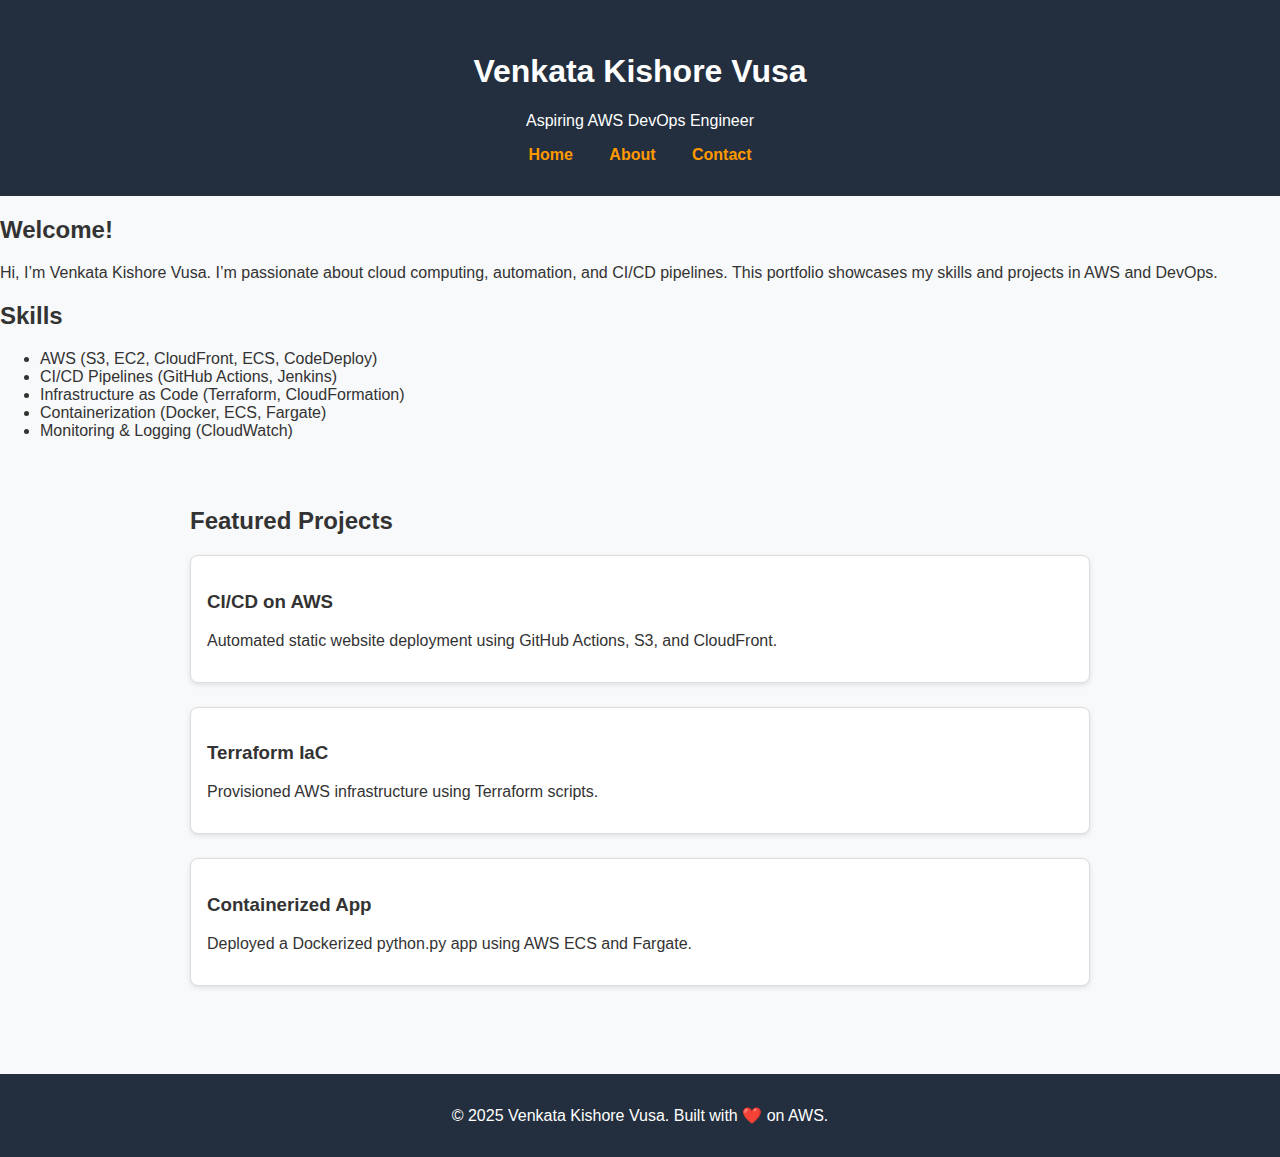
<file: public/index.html>
<!DOCTYPE html>
<html lang="en">
<head>
  <meta charset="UTF-8">
  <meta name="viewport" content="width=device-width, initial-scale=1.0">
  <title>Home | My Portfolio</title>
  <link rel="stylesheet" href="styles.css">
</head>
<body>
  <!-- Header / Navigation -->
  <header>
    <h1>Venkata Kishore Vusa</h1>
    <p>Aspiring AWS DevOps Engineer</p>
    <nav>
      <a href="index.html">Home</a>
      <a href="about.html">About</a>
      <a href="contact.html">Contact</a>
    </nav>
  </header>

  <!-- Intro Section -->
  <section class="intro">
    <h2>Welcome!</h2>
    <p>Hi, I’m Venkata Kishore Vusa. I’m passionate about cloud computing, automation, and CI/CD pipelines. This portfolio showcases my skills and projects in AWS and DevOps.</p>
  </section>

  <!-- Skills Section -->
  <section class="skills">
    <h2>Skills</h2>
    <ul>
      <li>AWS (S3, EC2, CloudFront, ECS, CodeDeploy)</li>
      <li>CI/CD Pipelines (GitHub Actions, Jenkins)</li>
      <li>Infrastructure as Code (Terraform, CloudFormation)</li>
      <li>Containerization (Docker, ECS, Fargate)</li>
      <li>Monitoring & Logging (CloudWatch)</li>
    </ul>
  </section>

  <!-- Projects Section -->
  <section class="projects">
    <h2>Featured Projects</h2>
    <div class="project">
      <h3>CI/CD on AWS</h3>
      <p>Automated static website deployment using GitHub Actions, S3, and CloudFront.</p>
    </div>
    <div class="project">
      <h3>Terraform IaC</h3>
      <p>Provisioned AWS infrastructure using Terraform scripts.</p>
    </div>
    <div class="project">
      <h3>Containerized App</h3>
      <p>Deployed a Dockerized python.py app using AWS ECS and Fargate.</p>
    </div>
  </section>

  <!-- Footer -->
  <footer>
    <p>© 2025 Venkata Kishore Vusa. Built with ❤️ on AWS.</p>
  </footer>
</body>
</html>
</file>
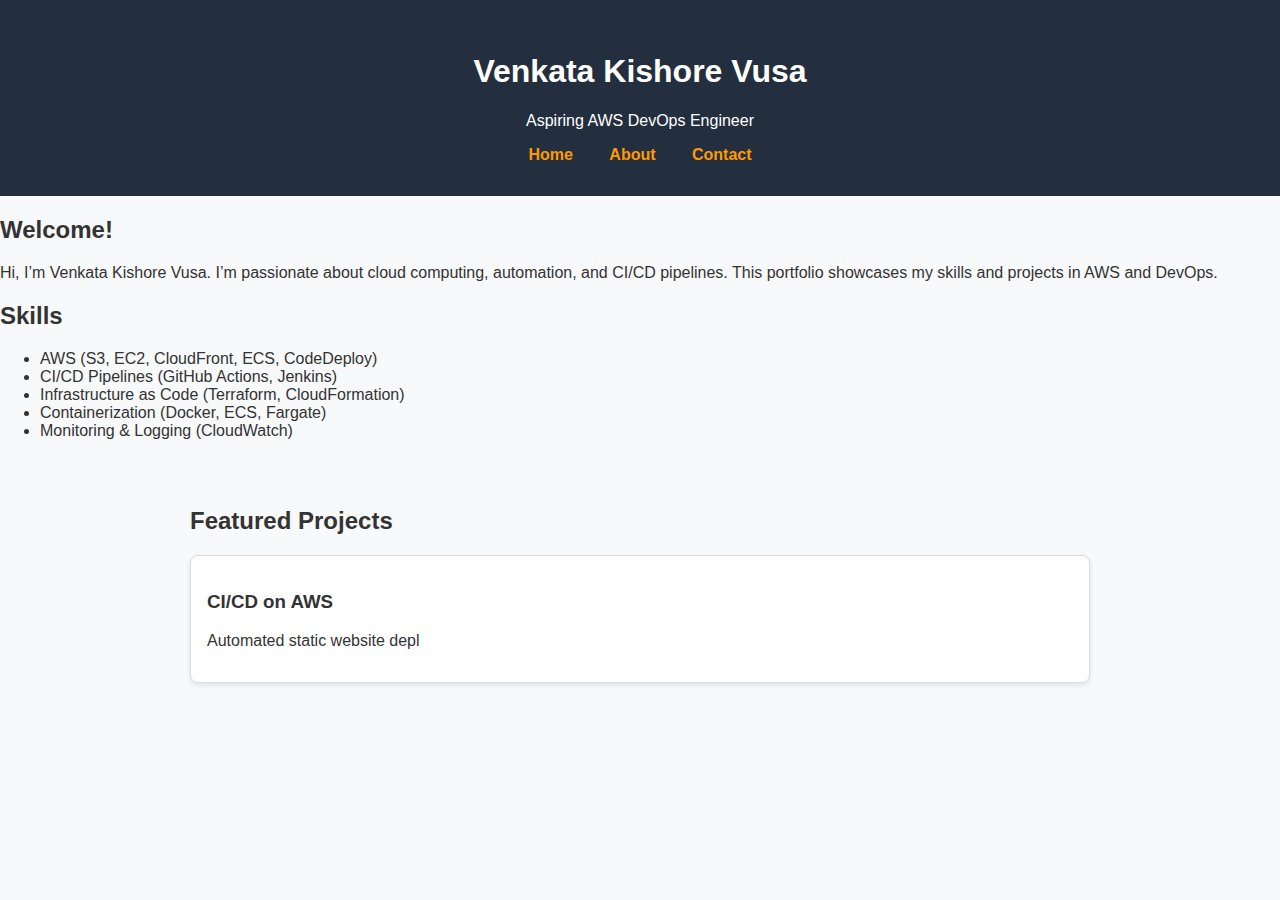
<file: templates/index.html>
<!DOCTYPE html>
<html lang="en">
<head>
  <meta charset="UTF-8">
  <meta name="viewport" content="width=device-width, initial-scale=1.0">
  <title>Home | My Portfolio</title>
  <link rel="stylesheet" href="/static/styles.css">
</head>
<body>
  <!-- Header / Navigation -->
  <header>
    <h1>Venkata Kishore Vusa</h1>
    <p>Aspiring AWS DevOps Engineer</p>
    <nav>
      <a href="/">Home</a>
      <a href="/about">About</a>
      <a href="/contact">Contact</a>
    </nav>
  </header>

  <!-- Intro Section -->
  <section class="intro">
    <h2>Welcome!</h2>
    <p>Hi, I’m Venkata Kishore Vusa. I’m passionate about cloud computing, automation, and CI/CD pipelines. This portfolio showcases my skills and projects in AWS and DevOps.</p>
  </section>

  <!-- Skills Section -->
  <section class="skills">
    <h2>Skills</h2>
    <ul>
      <li>AWS (S3, EC2, CloudFront, ECS, CodeDeploy)</li>
      <li>CI/CD Pipelines (GitHub Actions, Jenkins)</li>
      <li>Infrastructure as Code (Terraform, CloudFormation)</li>
      <li>Containerization (Docker, ECS, Fargate)</li>
      <li>Monitoring & Logging (CloudWatch)</li>
    </ul>
  </section>

  <!-- Projects Section -->
  <section class="projects">
    <h2>Featured Projects</h2>
    <div class="project">
      <h3>CI/CD on AWS</h3>
      <p>Automated static website depl
</file>
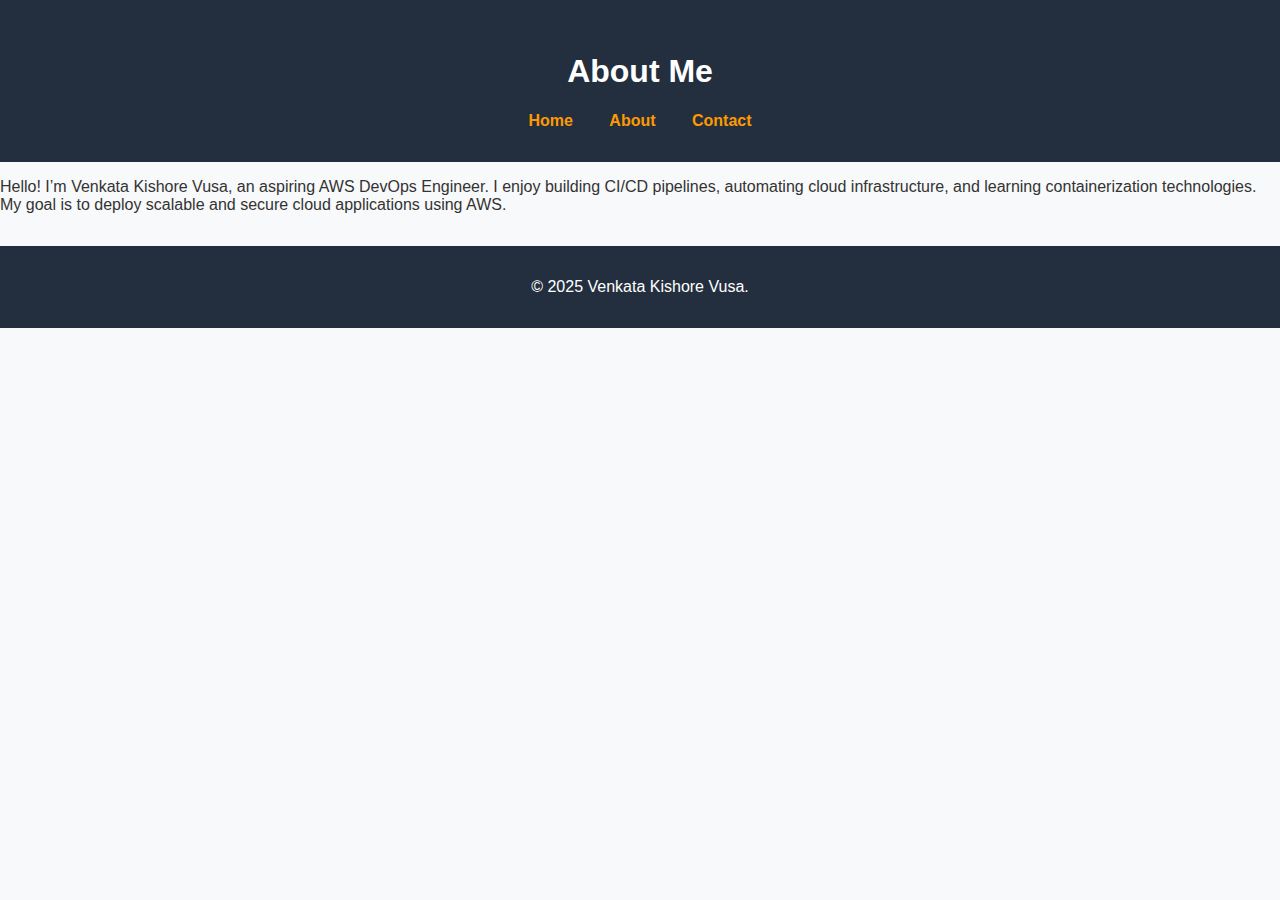
<file: public/about.html>
<!DOCTYPE html>
<html lang="en">
<head>
  <meta charset="UTF-8">
  <meta name="viewport" content="width=device-width, initial-scale=1.0">
  <title>About | My Portfolio</title>
  <link rel="stylesheet" href="styles.css">
</head>
<body>
  <header>
    <h1>About Me</h1>
    <nav>
      <a href="index.html">Home</a>
      <a href="about.html">About</a>
      <a href="contact.html">Contact</a>
    </nav>
  </header>

  <main>
    <p>Hello! I’m Venkata Kishore Vusa, an aspiring AWS DevOps Engineer. I enjoy building CI/CD pipelines, automating cloud infrastructure, and learning containerization technologies. My goal is to deploy scalable and secure cloud applications using AWS.</p>
  </main>

  <footer>
    <p>© 2025 Venkata Kishore Vusa.</p>
  </footer>
</body>
</html>
</file>
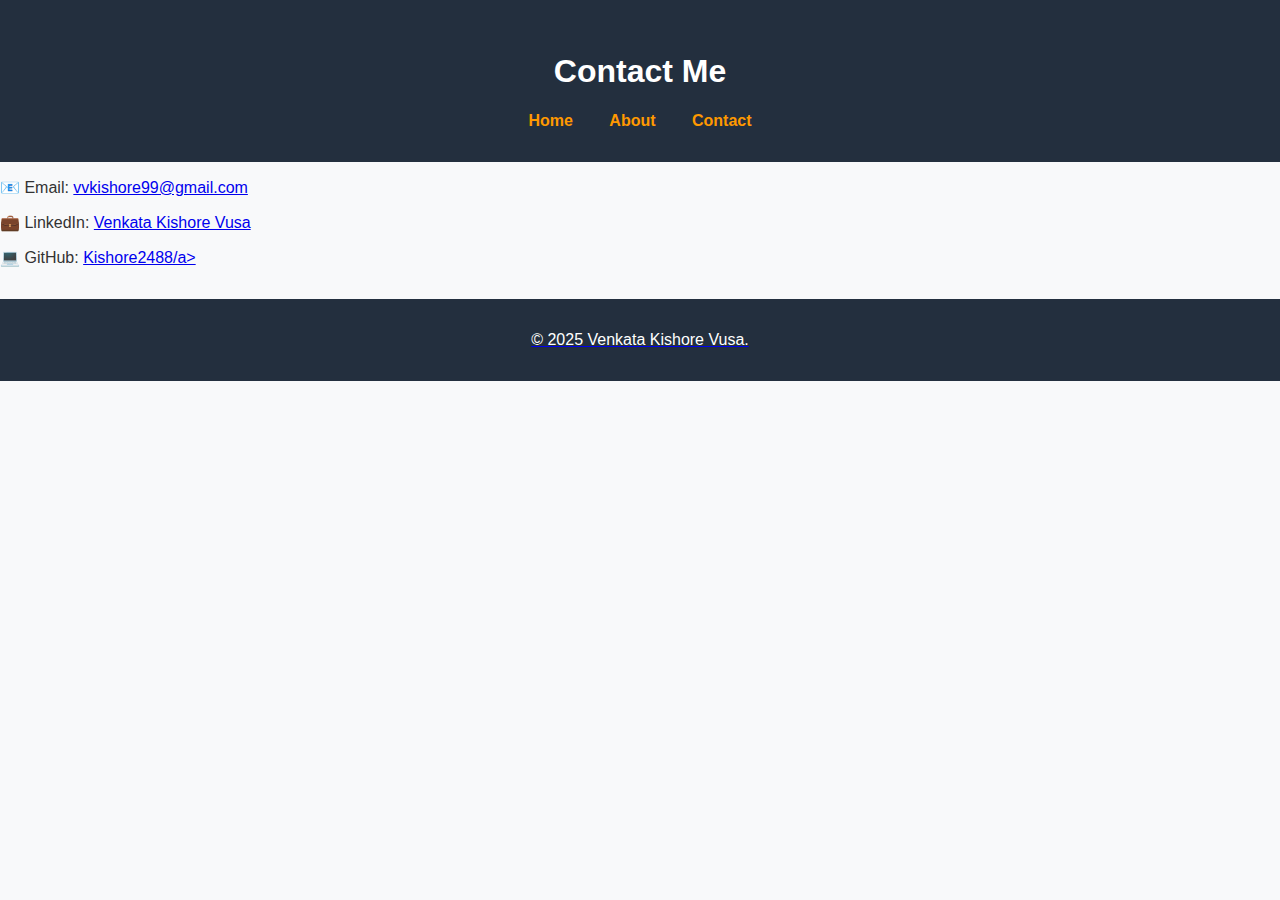
<file: public/contact.html>
<!DOCTYPE html>
<html lang="en">
<head>
  <meta charset="UTF-8">
  <meta name="viewport" content="width=device-width, initial-scale=1.0">
  <title>Contact | My Portfolio</title>
  <link rel="stylesheet" href="styles.css">
</head>
<body>
  <header>
    <h1>Contact Me</h1>
    <nav>
      <a href="index.html">Home</a>
      <a href="about.html">About</a>
      <a href="contact.html">Contact</a>
    </nav>
  </header>

  <main>
    <p>📧 Email: <a href="mailto:venkatakishorevusa@gmail.com">vvkishore99@gmail.com</a></p>
    <p>💼 LinkedIn: <a href="https://www.linkedin.com/in/venkata-kishore-vusa-b730472b1" target="_blank">Venkata Kishore Vusa</a></p>
    <p>💻 GitHub: <a href="https://github.com/Kishore2488" target="_blank">Kishore2488/a></p>
  </main>

  <footer>
    <p>© 2025 Venkata Kishore Vusa.</p>
  </footer>
</body>
</html>
</file>
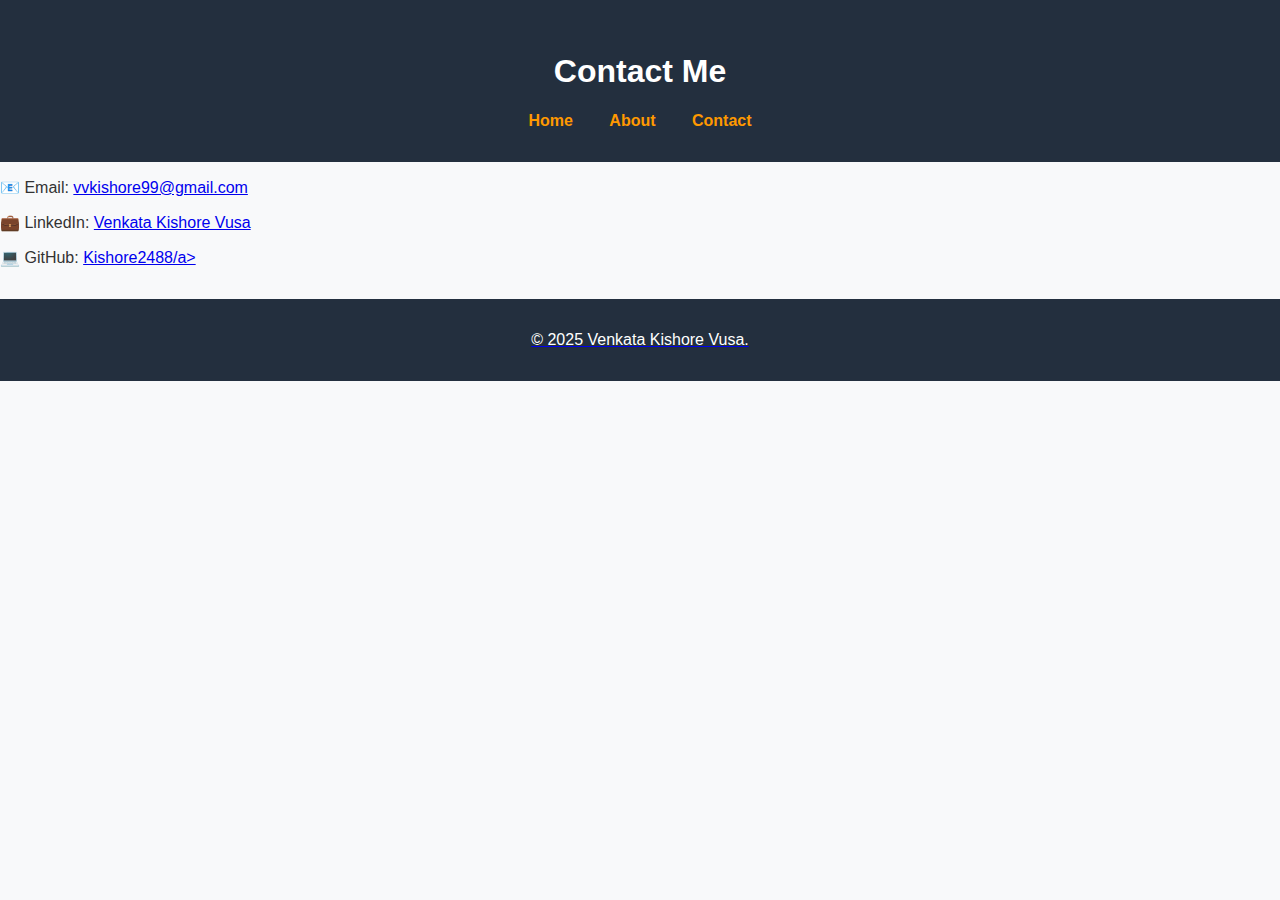
<file: static/contact.html>
<!DOCTYPE html>
<html lang="en">
<head>
  <meta charset="UTF-8">
  <meta name="viewport" content="width=device-width, initial-scale=1.0">
  <title>Contact | My Portfolio</title>
  <link rel="stylesheet" href="styles.css">
</head>
<body>
  <header>
    <h1>Contact Me</h1>
    <nav>
      <a href="index.html">Home</a>
      <a href="about.html">About</a>
      <a href="contact.html">Contact</a>
    </nav>
  </header>

  <main>
    <p>📧 Email: <a href="mailto:venkatakishorevusa@gmail.com">vvkishore99@gmail.com</a></p>
    <p>💼 LinkedIn: <a href="https://www.linkedin.com/in/venkata-kishore-vusa-b730472b1" target="_blank">Venkata Kishore Vusa</a></p>
    <p>💻 GitHub: <a href="https://github.com/Kishore2488" target="_blank">Kishore2488/a></p>
  </main>

  <footer>
    <p>© 2025 Venkata Kishore Vusa.</p>
  </footer>
</body>
</html>
</file>
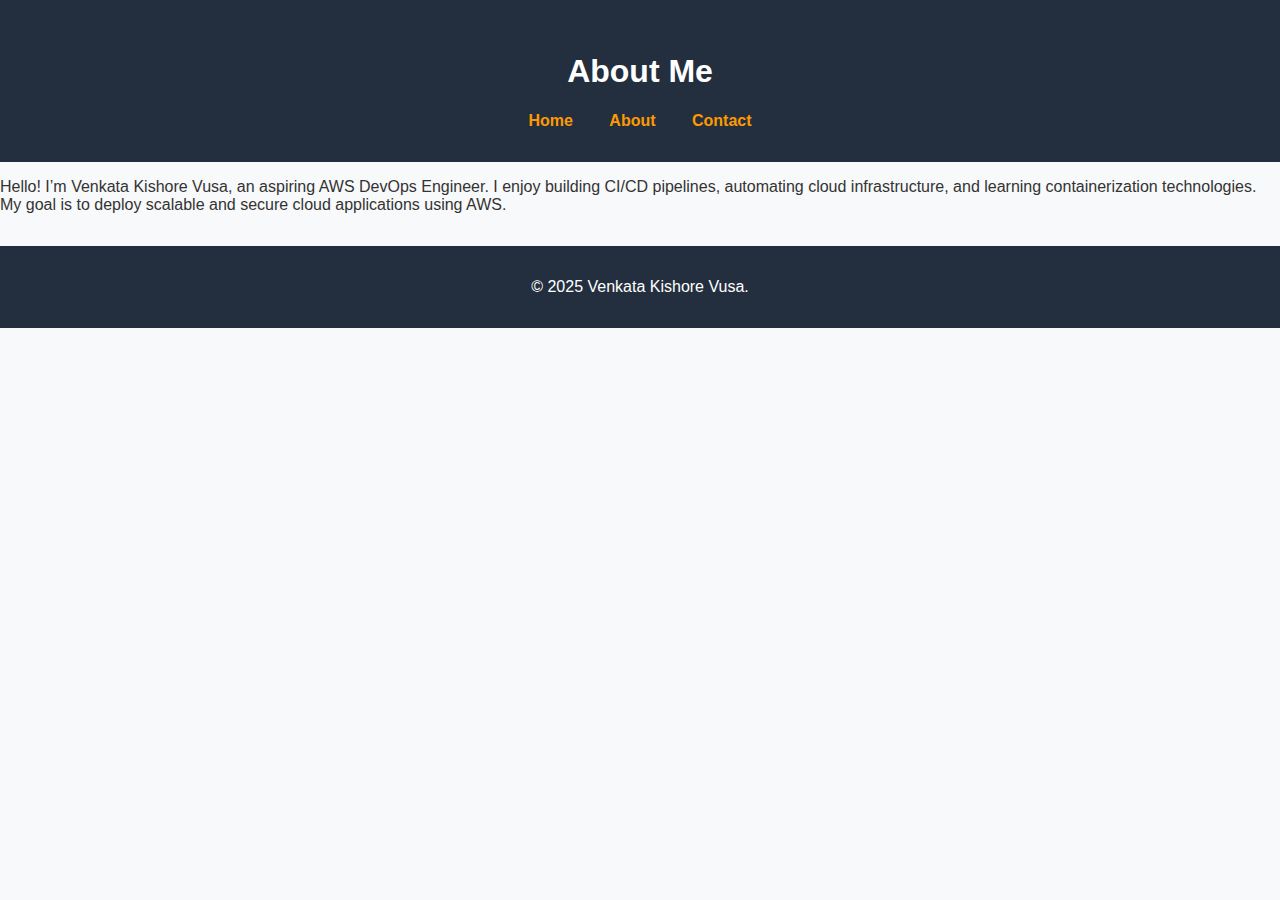
<file: templates/about.html>
<!DOCTYPE html>
<html lang="en">
<head>
  <meta charset="UTF-8">
  <meta name="viewport" content="width=device-width, initial-scale=1.0">
  <title>About | My Portfolio</title>
  <link rel="stylesheet" href="/static/styles.css">
</head>
<body>
  <header>
    <h1>About Me</h1>
    <nav>
      <a href="/">Home</a>
      <a href="/about">About</a>
      <a href="/contact">Contact</a>
    </nav>
  </header>

  <main>
    <p>Hello! I’m Venkata Kishore Vusa, an aspiring AWS DevOps Engineer. I enjoy building CI/CD pipelines, automating cloud infrastructure, and learning containerization technologies. My goal is to deploy scalable and secure cloud applications using AWS.</p>
  </main>

  <footer>
    <p>© 2025 Venkata Kishore Vusa.</p>
  </footer>
</body>
</html>
</file>
<file: public/styles.css>
body {
  font-family: 'Segoe UI', Tahoma, Geneva, Verdana, sans-serif;
  margin: 0;
  padding: 0;
  background-color: #f8f9fa;
  color: #333;
}

header {
  background-color: #232f3e;
  color: white;
  padding: 2em;
  text-align: center;
}

nav a {
  color: #ff9900;
  margin: 0 1em;
  text-decoration: none;
  font-weight: bold;
}

nav a:hover {
  text-decoration: underline;
}

section.projects {
  padding: 2em;
  max-width: 900px;
  margin: auto;
}

.project {
  background: white;
  border: 1px solid #ddd;
  border-radius: 8px;
  padding: 1em;
  margin-bottom: 1.5em;
  box-shadow: 0 2px 5px rgba(0,0,0,0.1);
}

footer {
  background: #232f3e;
  color: white;
  text-align: center;
  padding: 1em;
  margin-top: 2em;
}
</file>
<file: static/styles.css>
body {
  font-family: 'Segoe UI', Tahoma, Geneva, Verdana, sans-serif;
  margin: 0;
  padding: 0;
  background-color: #f8f9fa;
  color: #333;
}

header {
  background-color: #232f3e;
  color: white;
  padding: 2em;
  text-align: center;
}

nav a {
  color: #ff9900;
  margin: 0 1em;
  text-decoration: none;
  font-weight: bold;
}

nav a:hover {
  text-decoration: underline;
}

section.projects {
  padding: 2em;
  max-width: 900px;
  margin: auto;
}

.project {
  background: white;
  border: 1px solid #ddd;
  border-radius: 8px;
  padding: 1em;
  margin-bottom: 1.5em;
  box-shadow: 0 2px 5px rgba(0,0,0,0.1);
}

footer {
  background: #232f3e;
  color: white;
  text-align: center;
  padding: 1em;
  margin-top: 2em;
}
</file>
